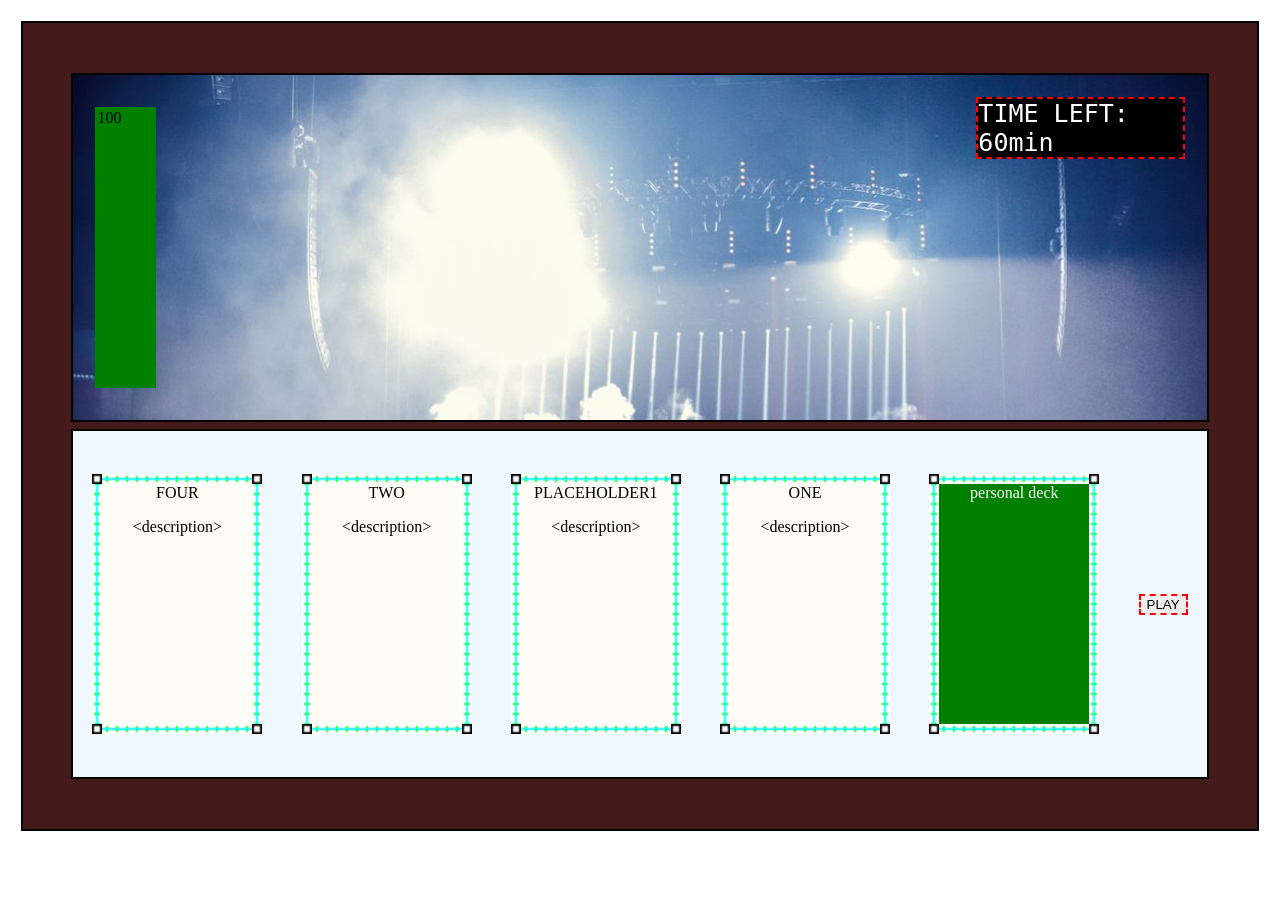
<file: index.html>
<!DOCTYPE html>
<html lang="en">
<head>
    <meta charset="UTF-8">
    <meta name="viewport" content="width=device-width, initial-scale=1.0">
    <link rel="stylesheet" href="main-game-screen.css">
    <title>Main game page</title>
</head>
<body>
    <div class="content">
        <div class="top-section">
            <div id="happiness-meter"></div>
            <p id="timer">TIME LEFT:</p>
        </div>

        <div class="bottom-section">
            <div class="card" id="card1">
                card 1 
                <p></p>
            </div>

            <div class="card" id="card2">
                card 2
                <p></p> 
            </div>

            <div class="card" id="card3" title="let's try this again.">
                card 3
                <p></p>
            </div>

            <div class="card" id="card4">
                card 4
                <p></p>
            </div>

            <div class="card" id="personalDeck">
                personal deck
                <p></p>
            </div>
            <button id="play">PLAY</button>
        </div>
    </div>

    <div class="shop">
        <div class="shop-box">
            <div class="cardBox">
                <div class="shopCard">I am an option for a card that may be bought at a shop.</div>
                <p>hey i'm a description for this card</p>
            </div>
            
            <div class="cardBox">
                <div class="shopCard">I am an option for a card that may be bought at a shop.</div>
                <p>hey, i'm also a description for this card</p>
            </div>
            
            <div class="cardBox">
                <div class="shopCard">I am an option for a card that may be bought at a shop.</div>
                <p>wassup, I too am a description!</p>
            </div>
        </div>
        <button id="shopButton">SELECT</button>
    </div>

    <script src="main-game-screen.js"></script>
</body>
</html>
</file>
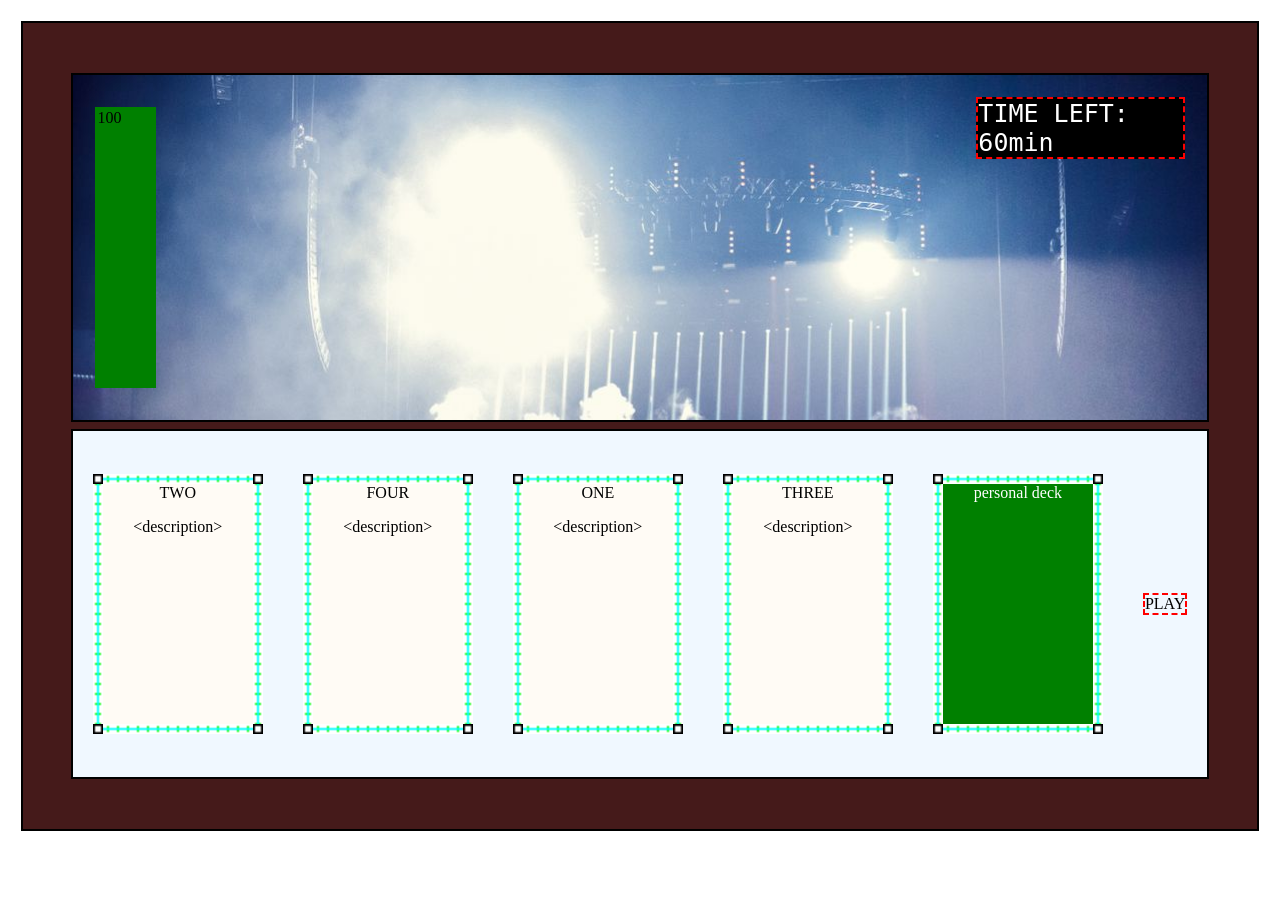
<file: main-game-screen.html>
<!DOCTYPE html>
<html lang="en">
<head>
    <meta charset="UTF-8">
    <meta name="viewport" content="width=device-width, initial-scale=1.0">
    <link rel="stylesheet" href="main-game-screen.css">
    <title>Main game page</title>
</head>
<body>
    <div class="content">
        <div class="top-section">
            <div id="happiness-meter"></div>
            <p id="timer">TIME LEFT:</p>
        </div>

        <div class="bottom-section">
            <div class="card" id="card1">
                card 1 
                <p></p>
            </div>

            <div class="card" id="card2">
                card 2
                <p></p> 
            </div>

            <div class="card" id="card3" title="let's try this again.">
                card 3
                <p></p>
            </div>

            <div class="card" id="card4">
                card 4
                <p></p>
            </div>

            <div class="card" id="personalDeck">
                personal deck
                <p></p>
            </div>
            <div id="play">PLAY</div>
        </div>
    </div>

    <div class="shop">
        <div class="shop-box">
            <div class="cardBox">
                <div class="shopCard">I am an option for a card that may be bought at a shop.</div>
                <p>hey i'm a description for this card</p>
            </div>
            
            <div class="cardBox">
                <div class="shopCard">I am an option for a card that may be bought at a shop.</div>
                <p>hey, i'm also a description for this card</p>
            </div>
            
            <div class="cardBox">
                <div class="shopCard">I am an option for a card that may be bought at a shop.</div>
                <p>wassup, I too am a description!</p>
            </div>
        </div>
        <button id="shopButton">SELECT</button>
    </div>

    <script src="main-game-screen.js"></script>
</body>
</html>
</file>
<file: main-game-screen.css>
body {
    padding: 1%;
}

.content {
    box-sizing: border-box;
    height: 90vh;
    border: 2px solid black;   
    background-color: #451A1A;
    padding: 50px; 
    display: flex;
    justify-content: space-around;
    align-items: center;
    flex-direction: column;
    gap: 1%;
}

.top-section,
.bottom-section {
    flex-grow: 1;
    height: 100%;
    width: 100%;
    border: 2px solid black;
    display: flex;
    justify-content: space-between;
    background-color: aliceblue;
}

/* top section */

.top-section {
    background-image: url("images/concert-stock-image.jpg");
}

#timer {
    align-self: start;
    margin: 2%;
    height: fit-content;
    width: 18%;
    border: 2px dashed red;
    background-color: black;
    color: white;
    font-family: monospace;
    font-size: 25px;
}

#happiness-meter {
    height: 80%;
    width: 5%;
    border: 2px solid green;
    align-self: center;
    margin: 2%;
    background-color: green;
}


/* bottom section */
.card,
.shopCard {
    height: 240px;
    width: 150px;
    text-align: center;
    border-width: 10px;
    border-style: solid;
    border-image-source: url("images/cardBorder.png");
    border-image-slice: 5;
    border-image-repeat: repeat;
    border-radius: 5px;
    background-color: #FFFBF5;
}

#personalDeck {
    background-color: green;
    border-color: black;
    color: white;
}

.info {
    width: 25px;
    height: 25px;
    border-radius: 12.5px;
    border: 1px solid brown;
    text-align: center;
}

.orderNo {
    width: 75px;
    height: 75px;
    border-radius: 37.5px;
    border: 1px solid brown;
    text-align: center;
}

.bottom-section {
    justify-content: space-around;
    align-items: center;
}

#play {
    border: 2px dashed red;  
}

/* shop */
.shop {
    height: 90vh;
    box-sizing: border-box;
    background-color: #451A1A;
    display: none;
    flex-direction: column;
    justify-content: center;
    align-items: center;
}

.shop-box {
    width: 100%;
    display: flex;
    padding: 50px;
    justify-content: space-around;
}

.cardBox {
    width: 22%;
    height: min-content;
    padding: 50px 10px;
    background-image: url(images/cardBox-background.png);
    border: 3px solid white;
    display: flex;
    flex-direction: column;
    justify-content: center;
    align-items: center;
}

#shopButton {
    width: fit-content;
}
</file>
